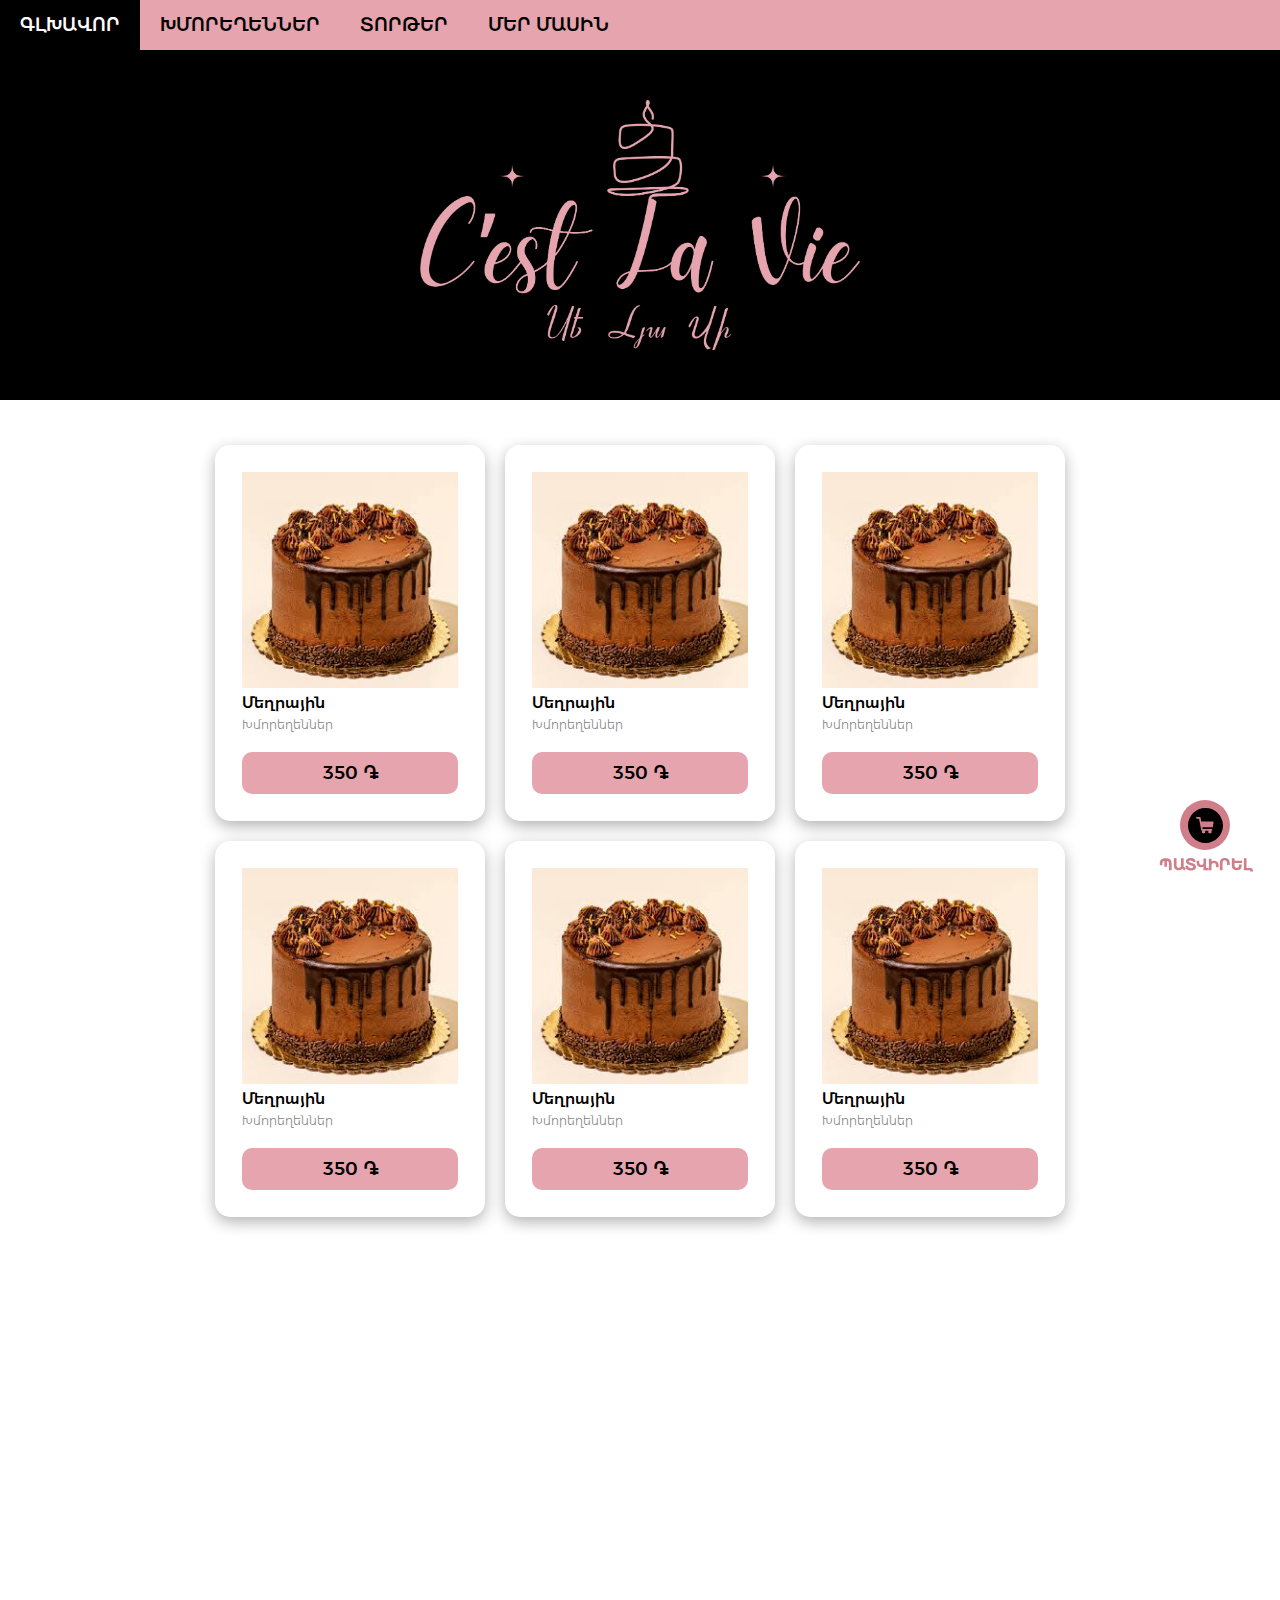
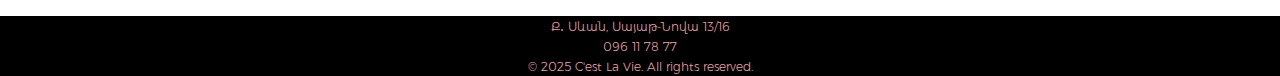
<file: index.html>
<!DOCTYPE html>
<html lang="ru">
<head>
    <meta charset="UTF-8">
    <meta name="viewport" content="width=device-width, initial-scale=1.0">
    <title>C'est La Vie</title>
    <link rel="stylesheet" href="style.css">
</head>
<body>






    <div class="social-container">
        <div class="circle main" onclick="toggleMenu()">
            <img src="ordericons/order.svg" alt="Order">
        </div>
        <div class="circle hidden viber">
            <img src="ordericons/whats.svg" alt="WhatsApp">
        </div>
        <div class="circle hidden viber">
            <img src="ordericons/viber.svg" alt="Viber">
        </div>
        <div class="circle hidden instagram">
            <img src="ordericons/inst.svg" alt="Instagram">
        </div>
        <div class="circle hidden facebook">
            <img src="ordericons/face.svg" alt="Facebook">
        </div>
        <p class="contact-text">ՊԱՏՎԻՐԵԼ</p>
    </div>







    <div class="navbar">
        <a href="#" style="background-color: black; color: white;">ԳԼԽԱՎՈՐ</a>

        <a href="#">ԽՄՈՐԵՂԵՆՆԵՐ</a>

        <div class="dropdown-container">
            <a href="#" class="dropdown-btn">ՏՈՐԹԵՐ</a>
            <ul class="dropdown-menu">
                <li><a href="#">ՄՐԳԱՅԻՆ</a></li>
                <li><a href="#">ՇՈԿՈԼԱԴԵ</a></li>
                <li><a href="#">ՊԱՏՎԵՐՈՎ</a></li>
            </ul>
        </div>

        <a href="#">ՄԵՐ ՄԱՍԻՆ</a> 

    </div>







    <div class="logocontainer">
        <img src="img/logopng2x.png" alt="Logo">
    </div>



  

    <div class="menucontainer">
        <div class="product-container">
            

            <div class="card">
                <div class="slide"><img src="download.jpg" alt="Картинка 1"></div>
                <div class="producttextcontainer"><div class="productname">Մեղրային</div></div>
                <div class="producttextcontainer"><div class="productcategory">Խմորեղեններ</div></div>
                <div class="productprice">350 ֏</div>
            </div>

            <div class="card">
                <div class="slide"><img src="download.jpg" alt="Картинка 1"></div>
                <div class="producttextcontainer"><div class="productname">Մեղրային</div></div>
                <div class="producttextcontainer"><div class="productcategory">Խմորեղեններ</div></div>
                <div class="productprice">350 ֏</div>
            </div>

            <div class="card">
                <div class="slide"><img src="download.jpg" alt="Картинка 1"></div>
                <div class="producttextcontainer"><div class="productname">Մեղրային</div></div>
                <div class="producttextcontainer"><div class="productcategory">Խմորեղեններ</div></div>
                <div class="productprice">350 ֏</div>
            </div>

            <div class="card">
                <div class="slide"><img src="download.jpg" alt="Картинка 1"></div>
                <div class="producttextcontainer"><div class="productname">Մեղրային</div></div>
                <div class="producttextcontainer"><div class="productcategory">Խմորեղեններ</div></div>
                <div class="productprice">350 ֏</div>
            </div>

            <div class="card">
                <div class="slide"><img src="download.jpg" alt="Картинка 1"></div>
                <div class="producttextcontainer"><div class="productname">Մեղրային</div></div>
                <div class="producttextcontainer"><div class="productcategory">Խմորեղեններ</div></div>
                <div class="productprice">350 ֏</div>
            </div>

            <div class="card">
                <div class="slide"><img src="download.jpg" alt="Картинка 1"></div>
                <div class="producttextcontainer"><div class="productname">Մեղրային</div></div>
                <div class="producttextcontainer"><div class="productcategory">Խմորեղեններ</div></div>
                <div class="productprice">350 ֏</div>
            </div>


        </div>
    </div>





    <iframe 
        src="https://www.google.com/maps/embed?pb=!1m14!1m8!1m3!1d10000!2d44.95786!3d40.54628!3m2!1i1024!2i768!4f2.1!3m3!1m2!1s0x0%3A0x0!2zNDDCsDMyJzQ2LjYiTiA0NMKwNTcnMjguMyJF!5e0!3m2!1sru!2s!4v1711470000000" 
        width="100%" height="350" style="border:0;" allowfullscreen="" loading="lazy" 
        referrerpolicy="no-referrer-when-downgrade">
    </iframe>





    <footer>
        <div class="footerdiv"><div>Ք․ Սևան, Սայաթ-Նովա 13/16</div></div>
        <div class="footerdiv">096 11 78 77</div>
        <div>© 2025 C'est La Vie. All rights reserved.</div>

    </footer>











    <script src="script.js"></script>
</body>
</html>
</file>
<file: style.css>
* {
    margin: 0;
    padding: 0;
}





@font-face {
    font-family: mlite;
    src: url(fonts/Montserratarm-Light.otf);
}
@font-face {
    font-family: mmedium;
    src: url(fonts/Montserratarm-Medium.otf);
}
@font-face {
    font-family: gbold;
    src: url(fonts/gotham_bold.otf);
}
@font-face {
    font-family: gbook;
    src: url(fonts/gotham_book.otf);
}










.social-container {
    position: fixed;
    bottom: 50px;
    right: 50px;
    width: 50px;
    height: 50px;
    z-index: 1000;
}


.circle {
    width: 50px;
    height: 50px;
    border-radius: 50%;
    display: flex;
    justify-content: center;
    align-items: center;
    background-color: #d07e8a; /* WhatsApp */
    cursor: pointer;
    position: absolute;
    transition: transform 0.4s ease-in-out, opacity 0.3s;
}

.circle img {
    width: 35px;
    height: 35px;
}

.main {
    position: relative;
    z-index: 10;
}

.hidden {
    opacity: 0;
    transform: translateY(0);
    pointer-events: none;
}

.viber {
    background-color: #d07e8a;
    top: 0;
    display: flex;
    justify-content: center;
    align-items: center;
}

.instagram {
    background-color: #d07e8a;
    top: 0;
    display: flex;
    justify-content: center;
    align-items: center;
}

.facebook {
    background-color: #d07e8a;
    top: 0;
    display: flex;
    justify-content: center;
    align-items: center;
}
.contact-text {
    position: absolute;
    top: 50px; /* Расстояние ниже WhatsApp */
    left: 50%;
    transform: translateX(-50%);
    font-size: 15px;
    font-family: mmedium;
    margin-top: 5px;
    color: #d07e8a;
    font-weight: bold;
    text-align: center;
    white-space: nowrap;
}



















.navbar {
    background: #E5A4AE;
    display: flex;
    justify-content: flex-start;
    align-items: center;
    width: 100%;
    height: 50px;
}

.navbar a {
    all: unset;
    display: flex;
    justify-content: center;
    align-items: center;
    color: black;
    height: 50px;
    cursor: pointer;
    font-size: 18px;
    font-family: mmedium;
    padding-left: 20px;
    padding-right: 20px;
    text-align: center;
}

.dropdown-container {
    position: relative;
}


.dropdown-menu {
    display: none;
    position: absolute;
    top: 50px;
    left: 50%;
    transform: translateX(-50%); 
    list-style: none;
}


.dropdown-menu a {
    font-family: mmedium;
    color: black;
    background-color: #E5A4AE;
    display: flex;
    justify-content: center;
    align-items: center;
}
























.logocontainer {
    width: 100%;
    height: 350px;
    display: flex;
    justify-content: center;
    align-items: center;
    background-color: black;
}

.logocontainer img {
    height: 250px;
    width: auto;
}





























.menucontainer {
    display: flex;
    width: 100%;
    height: auto;
    margin-top: 25px;
    justify-content: center;
    align-items: center;
    margin-bottom: 25px;
}
.product-container {
    display: grid;
    gap: 20px;
    grid-template-columns: repeat(3, 1fr); /* 3 cards per row on PC */
    justify-content: center;
    align-items: center;
    padding: 20px;
    max-width: 1200px;
    margin: 0 auto;
}

.card {
    display: flex;
    flex-direction: column;
    width: 270px;
    height: auto;
    background-color: white;
    justify-content: center;
    align-items: center;
    box-shadow: 0 5px 15px rgba(0, 0, 0, 0.3);
    border-radius: 15px;
    transition: transform 0.3s ease-in-out;
    cursor: pointer;
}

.card:hover {
    transform: scale(1.05); 
}

.slide {
    width: 216px;
    height: 216px;
    overflow: hidden;
    margin-top: 27px;
}

.slide img {
    width: 100%;
    height: 100%;
    object-fit: cover;
}

.producttextcontainer {
    display: flex;
    align-items: center;
    width: 100%;
    height: auto;
    margin-top: 5px;
}

.productname {
    margin-left: 27px;
    color: black;
    font-family: mmedium;
    font-size: 15px;
}
.productcategory {
    margin-left: 27px;
    color: grey;
    font-family: mlite;
    font-size: 12px;
}
.productprice {
    display: flex;
    justify-content: center;
    align-items: center;
    background-color: #E5A4AE;
    margin-top: 20px;
    color: black;
    font-family: mmedium;
    font-size: 18px;
    margin-bottom: 27px;
    width: 80%;
    padding-top: 10px;
    padding-bottom: 10px;
    border-radius: 10px;

}








footer {
    width: 100%;
    height: 60px;
    background-color: black;
    display: flex;
    flex-direction: column;
    color: #E5A4AE;
    font-family: gbook;
    justify-content: center;
    align-items: center;
    font-size: 12px;
    gap: 5px;
}


footer div {
    font-family: mlite;
}

.footerdiv {
    display: flex;
    flex-direction: row;
}
























@media (max-width: 300px) {
    .navbar {
        height: 30px;
    }
    .navbar a {
        height: 30px;
        font-size: 7px;
        padding-left: 5px;
        padding-right: 5px;
    }
    .dropdown-menu {
        top: 30px;
        background-color: #E5A4AE;
    }
    .logocontainer {
        height: 150px;
    }
    .logocontainer img {
        height: 100px;
    }
    .product-container {
        grid-template-columns: repeat(1, 1fr);
        max-width: 200px;
    } 
    .card {
        width: 170px;
        border-radius: 14.17px;
    }
    .card:hover {
        transform: none; 
    }
    .slide {
        width: 136px;
        height: 136px;
        margin-top: 17px;
    }
    .producttextcontainer {
        margin-top: 3.4px;
    }
    .productname {
        font-size: 11.33px;
        margin-left: 17px;
    }
    .productcategory {
        margin-left: 17px;
        font-size: 10.2px;
    }
    .productprice{
        margin-top: 13.6px;
        margin-bottom: 17px;
        font-size: 11.33px;
        padding-top: 6.23px;
        padding-bottom: 6.23px;
        border-radius: 6.23;
    }
    footer {
        font-size: 9px;
    }
    iframe {
        height: 150px;
    }
    *{
        cursor: default;
    }
    
    
}




@media (max-width: 500px) and (min-width: 300px) {
    .navbar {
        height: 50px;

    }
    .navbar a {
        height: 50px;
        font-size: 9.5px;
        padding-left: 5px;
        padding-right: 5px;
    }
    .dropdown-menu {
        top: 50px;
        background-color: #E5A4AE;
    }
    .logocontainer {
        height: 200px;
    }

    .logocontainer img {
        height: 150px;
    }
    .product-container {
        grid-template-columns: repeat(2, 1fr);
        max-width: 400px;
    }
    .card {
        width: 150px;
        border-radius: 12.5px;
    }
    .card:hover {
        transform: none; 
    }
    .slide {
        width: 120px;
        height: 120px;
        margin-top: 15px;
    }
    .producttextcontainer {
        margin-top: 3px;
    }
    .productname {
        font-size: 10px;
        margin-left: 15px;
    }
    .productcategory {
        margin-left: 15px;
        font-size: 9px;
    }
    .productprice{
        margin-top: 12px;
        margin-bottom: 15px;
        font-size: 10px;
        padding-top: 5.5px;
        padding-bottom: 5.5px;
        border-radius: 5.5;
    }
    iframe {
        height: 200px;
    }
    .social-container {
        width: 40px;
        height: 40px;
        bottom: 30px;
        right: 30px;
    }
    
    .circle {
        width: 40px;
        height: 40px;
    }
    
    .circle img {
        width: 25px;
        height: 25px;
    }

    .contact-text {
        font-size: 12px;
        margin-top: -3px;
    }
    *{
        cursor: default;
    }
      
}



@media (min-width: 500px) and (max-width: 1024px) {
    .navbar {
        height: 50px;
    }
    .navbar a {
        height: 50px;
        font-size: 14px;
        padding-left: 17px;
        padding-right: 17px;
    }
    .dropdown-menu {
        top: 50px;
        background-color: #E5A4AE;
    }
    .logocontainer{
        height: 250px;
    }
    .logocontainer img {
        height: 200px;
    }
    .product-container {
        grid-template-columns: repeat(2, 1fr);
        max-width: 400px;
    }
    .card {
        width: 220px;
        border-radius: 18.33px;
    }
    .card:hover {
        transform: none; 
    }
    .slide {
        width: 176px;
        height: 176px;
        margin-top: 22px;
    }
    .producttextcontainer {
        margin-top: 4.4px;
    }
    .productname {
        font-size: 14.67px;
        margin-left: 22px;
    }
    .productcategory {
        margin-left: 22px;
        font-size: 13.2px;
    }
    .productprice{
        margin-top: 17.6px;
        margin-bottom: 22px;
        font-size: 14.67px;
        padding-top: 8.07px;
        padding-bottom: 8.07px;
        border-radius: 8.07;
    }
    iframe {
        height: 300px;
    }
    .social-container {
        width: 45px;
        height: 45px;
        bottom: 35px;
        right: 35px;
    }
    
    .circle {
        width: 45px;
        height: 45px;
    }
    
    .circle img {
        width: 30px;
        height: 30px;
    }

    .contact-text {
        font-size: 14px;
        margin-top: -1px;
    }
    *{
        cursor: default;
    }
 


}
</file>
